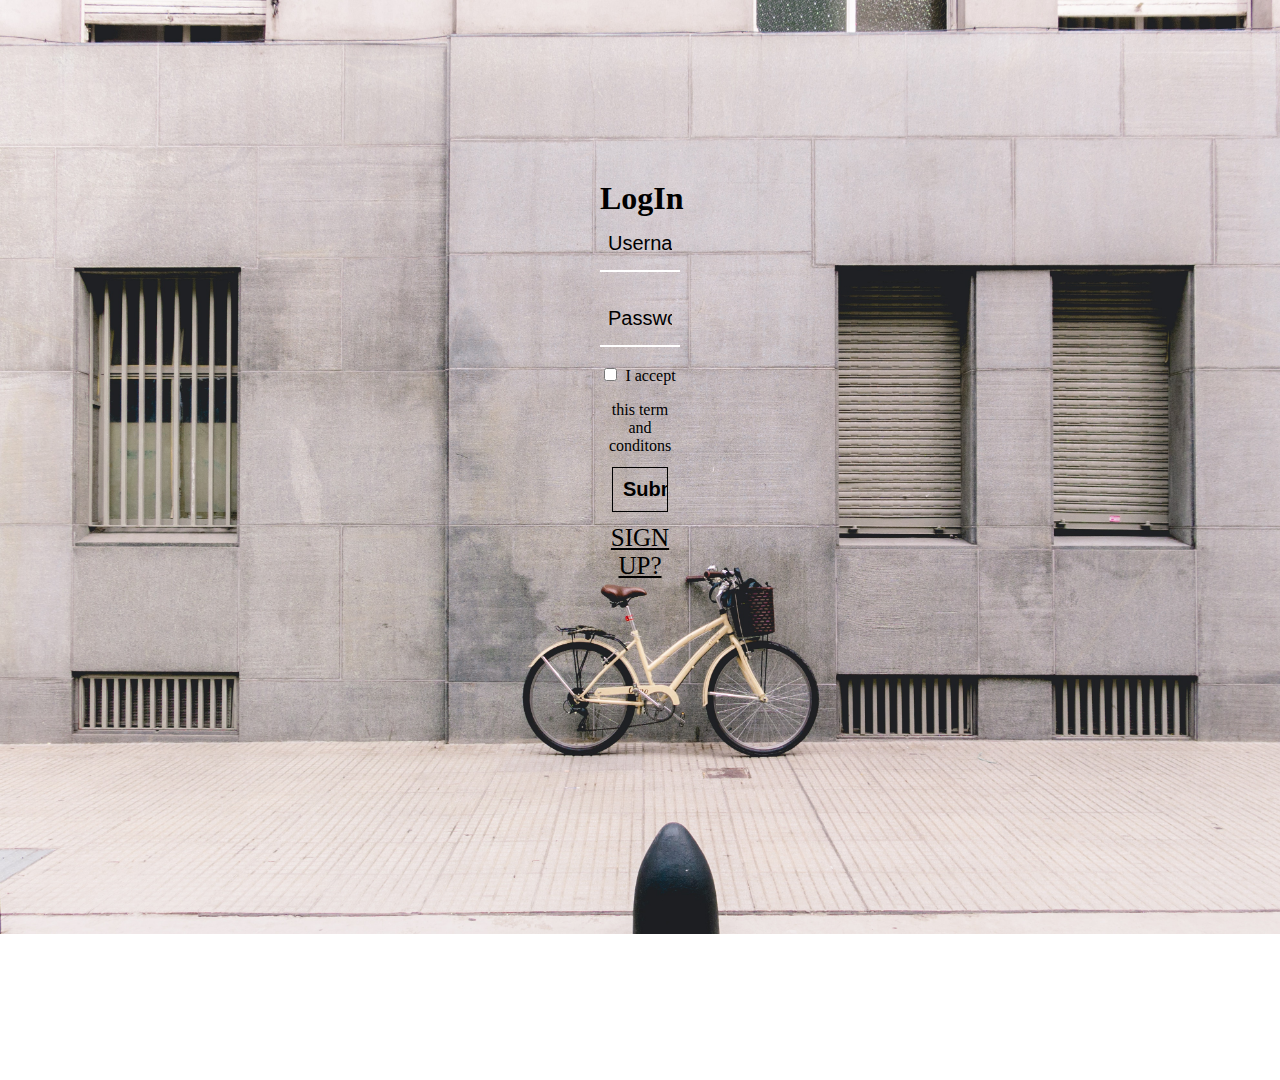
<file: index.html>
<!DOCTYPE html>
<html lang="en">
<head>
    <meta charset="UTF-8">
    <meta http-equiv="X-UA-Compatible" content="IE=edge">
    <meta name="viewport" content="width=device-width, initial-scale=1.0">
    <link rel="stylesheet" href="LogIn.css">
    <link href="SignUp.html">
    <title>LoginPage</title>
</head>
<body>
    <div class="container">
            <form class="Myform">
                <h1 id="login"> LogIn</h1>
                <input class="textbox" id="username" name="username" type="text" placeholder="Username">
                <input class="textbox" id="password" name="password" type="password" placeholder="Password">
                <span><input id="checkbox" type="checkbox"  class="textbox"> &nbsp;I accept this term and conditons</span>
                <input  class= "textbox,logbtn" id="button" type="submit" onsubmit="submit()" placeholder="LogIn">
                <a class="textfield" href="SignUp.html"> SIGN UP?</a>
            </form>
    </div>
    <script src="login.js"></script>
</body>
</html>
</file>
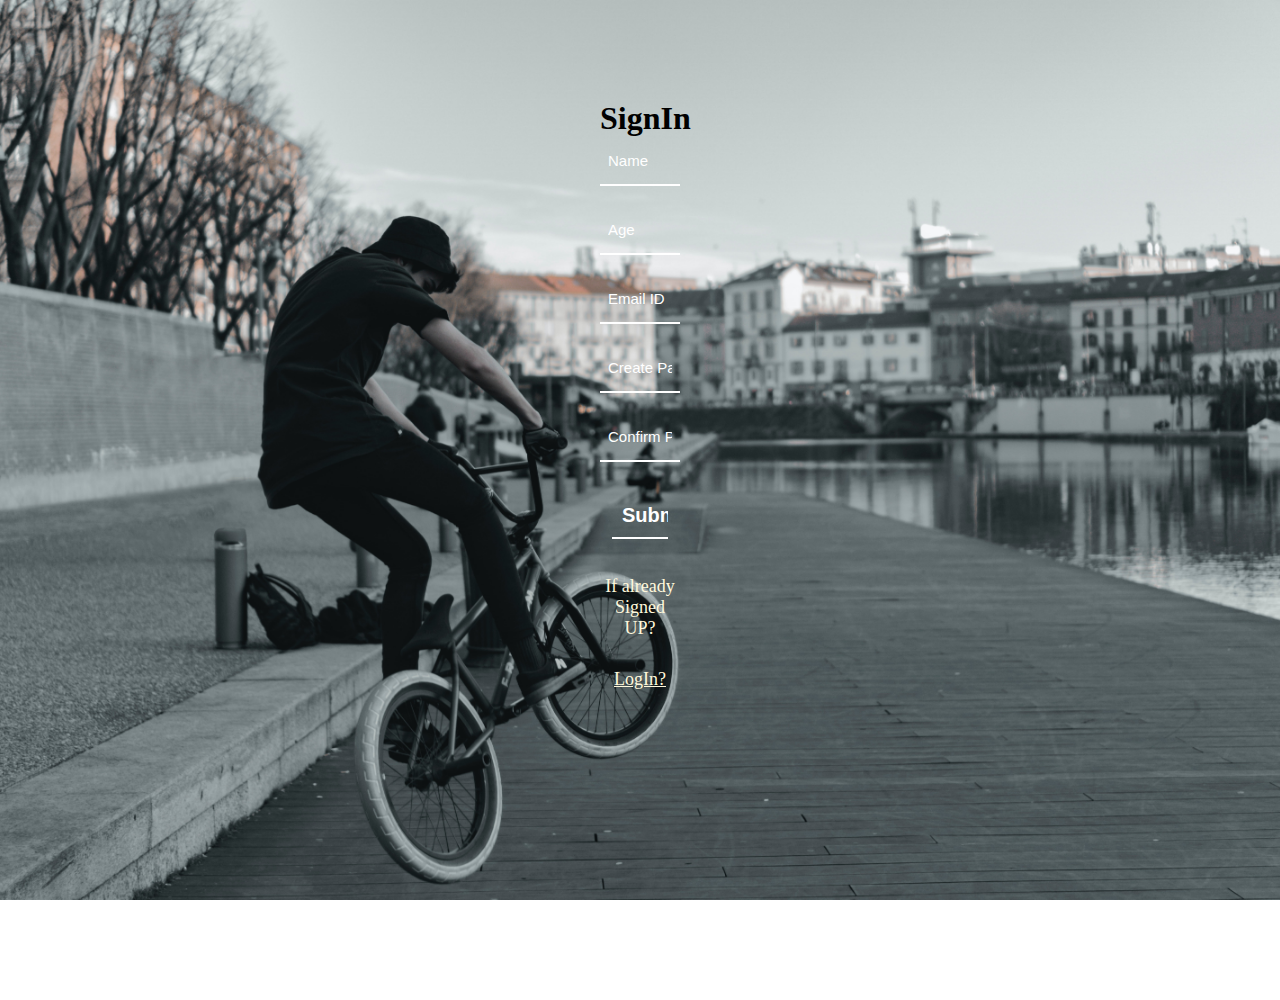
<file: SignUp.html>
<!DOCTYPE html>
<html lang="en">
<head>
    <meta charset="UTF-8">
    <meta http-equiv="X-UA-Compatible" content="IE=edge">
    <meta name="viewport" content="width=device-width, initial-scale=1.0">
    <link href="index.html">
    <link rel="stylesheet" href="SignUp.css">
    <title>SignUpPage</title>
</head>
<body>
    <div class="container">
            <form class="Myform">
                <h1 id="signin"> SignIn</h1>
                <input class="text" id="name" type="text" name="name" placeholder="Name">
                <input class="text" id="age" type="number" name="age" placeholder="Age">
                <input class="text" id="email" type="email" name="email" placeholder="Email ID">
                <input class="text" id="pass1" type="password" name="createpassword" placeholder="Create Password">
                <input class="text" id="pass2" type="password"name="confirmpassword" placeholder="Confirm Password">
                <input class="text" type="submit" id="button" placeholder="SignIn">
                <p class="textfield">If already Signed UP?</p><a class="textfield " href="index.html"> LogIn?</a>
            </form>
    </div> 
</body>
</html>
</file>
<file: LogIn.css>
*{
    margin: 0px;
    padding: 0px;
}
html {
    height: 100%;
    width: 100%;
    overflow: hidden;
}

body {
    background: url(LogIn.jpg) no-repeat center center fixed ;
    background-size: cover ;
    opacity: 1.5;
    height: 100%;
}
.container{
    /* background-color: blue; */
    display: flex;
    justify-content: center;
    text-align: center;
    flex-direction: column;
    margin: 180px 600px;
    background: none;
  
    
}
.Myform{
    display: flex;
    flex-direction: column;
    list-style: none;
}
.textbox{
    border: 0px;
     border-bottom:  2px solid white;
    text-align: left;
    background: none;
    font-size: 20px;
    padding: 15px 8px;
    margin-bottom: 20px;
    outline: none;
    
}
::-webkit-input-placeholder { /* Chrome/Opera/Safari */
    color:black;
  }
  input:focus {
    background: none;
    color: black;
  }
  input:focus + label {
    color: red;
}
#button{
    border: 1px solid black;
    color: black;
    text-align: center;
    background: none;
    font-size: 20px;
    font-weight: bold;
    margin: 12px 12px;
    padding: 10px 10px;
}
#button:hover{
    color:white;
    text-align: center;
    background: black;
    font-size: 20px;
    font-weight: bold;
    margin: 12px 12px;
    padding: 10px 10px;
  }
  .textfield{
    color: black;
    font-size: 25px;
}
.textfield:hover{
    color: blue;
    cursor: pointer;
}
</file>
<file: SignUp.css>
*{
    margin: 0;
    padding: 0;
}
html {
        margin: 0;
        height: 100%;
        overflow: hidden;
}
body {
    background: url(SignUp.jpg) no-repeat center center fixed ;
    background-size: cover ;
    opacity: 1.5;
    height: 100%;
}
.container{
    /* background-color: blue; */
    display: flex;
    justify-content: center;
    text-align: center;
    flex-direction: column;
    margin: 100px 600px;
    background: none;
  
    
}
.Myform{
    display: flex;
    flex-direction: column;
    list-style: none;
}
.text{
    border: 0px;
     border-bottom:  2px solid white;
    text-align: left;
    background: none;
    font-size: 15px;
    padding: 15px 8px;
    margin-bottom: 20px;
    outline: none;
    
}
#button{
    color: white;
    text-align: center;
    background: none;
    font-size: 20px;
    font-weight: bold;
    margin: 12px 12px;
    padding: 10px 10px;
}
 ::-webkit-input-placeholder { /* Chrome/Opera/Safari  */
    color: white;
  }
  input:focus {
    background: none;
    color: rgb(255, 242, 101);
  }
  input:focus + label {
    color: red;
} 
input, select, textarea{
    color: whitesmoke;
}

textarea:focus, input:focus {
    color:white;
}
  #button:hover{
    color: black;
    text-align: center;
    background: white;
    font-size: 20px;
    font-weight: bold;
    margin: 12px 12px;
    padding: 10px 10px;
  }
  .textfield{
      color: cornsilk;
      font-size: 18px;
      margin-top: 25px;
      margin-bottom: 5px;
  }
  .textfield:hover{
      color: yellow;
      cursor: pointer;
  }
</file>
